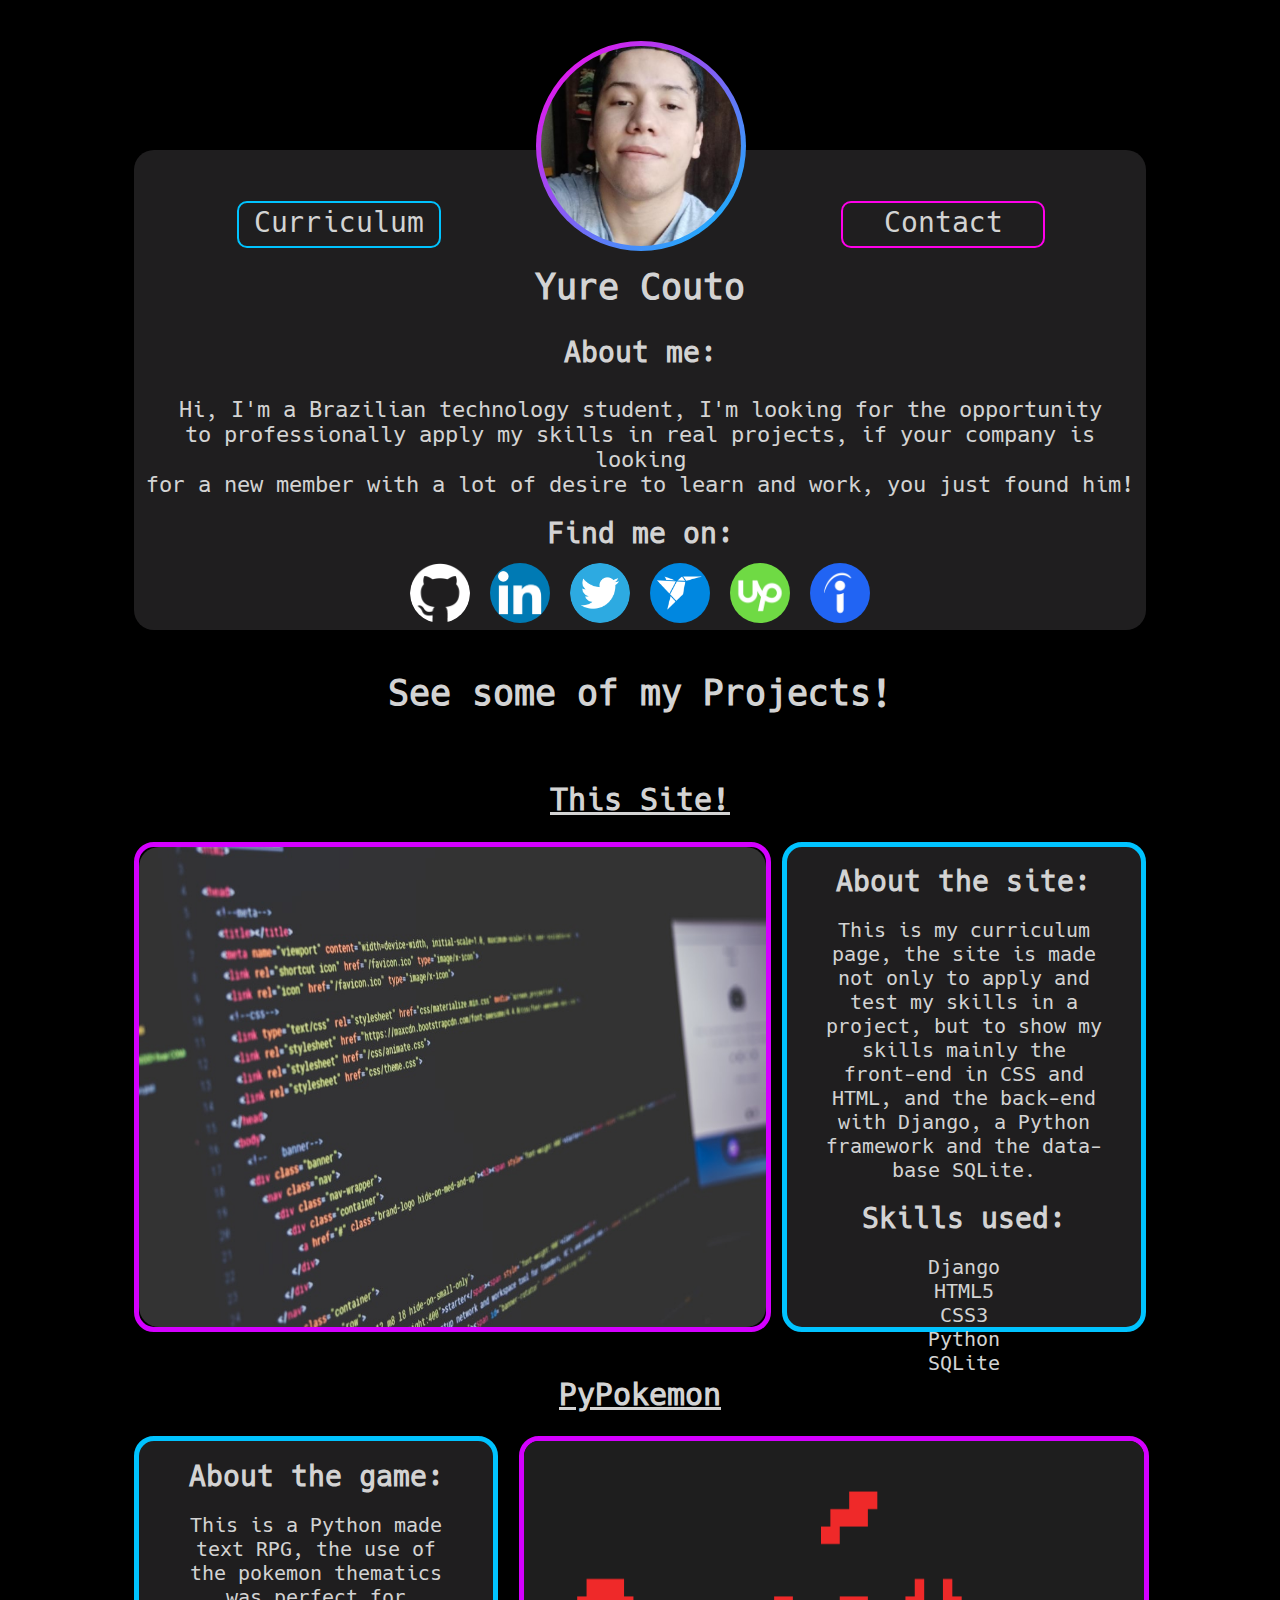
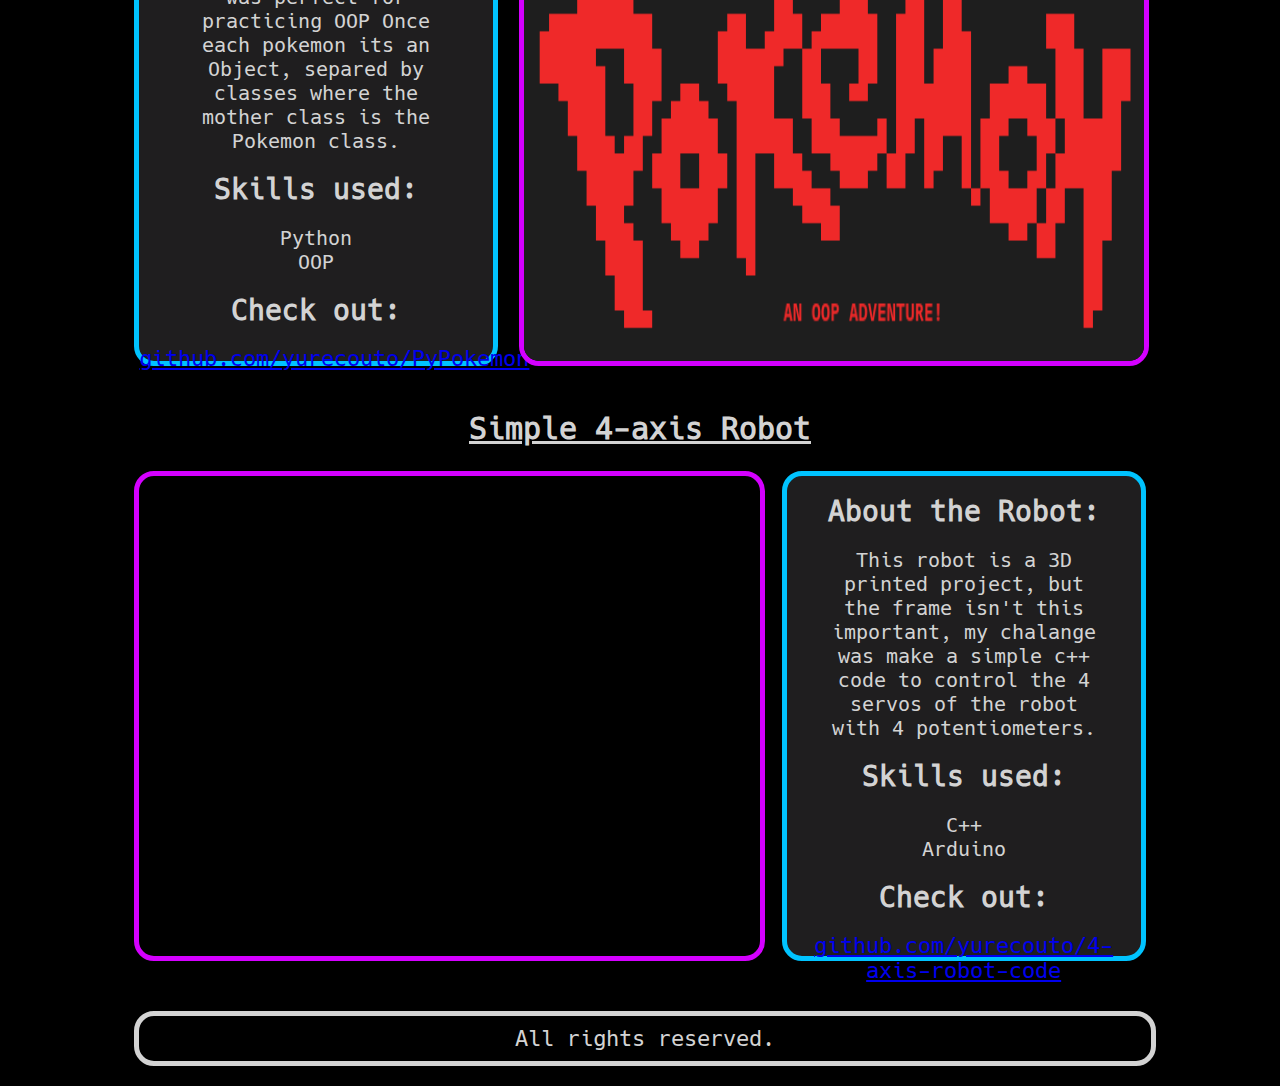
<file: index.htm>
<!DOCTYPE html>
<html lang="en">

    <head>
        <meta charset="UTF-8">
        <meta http-equiv="X-UA-Compatible" content="IE=edge">
        <meta name="viewport" content="width=device-width, initial-scale=1.0">
        <title>Yure Couto | Home</title>

        <link rel="stylesheet" type="text/css" href="css/style_home.css">

    </head>

    <body>

        <div id="container">

            <header>

                <div id="center">

                    <div id="gradient">

                        <a href="index.htm"><img src="images/profile_pic.jpeg"></a>
        
                    </div>

                    <div id="curriculum">
                        
                        <a href="curriculum.htm">Curriculum</a>

                    </div>

                    <div id="contact">

                        <a href="contact.htm">Contact</a>

                    </div>

                </div>

                <h2 id="title">Yure Couto</h2>

                <div id="about">

                    <h3>About me:</h3>

                    <p>
                        
                        Hi, I'm a Brazilian technology student, I'm looking for the opportunity <br>
                        to professionally apply my skills in real projects, if your company is looking <br>
                        for a new member with a lot of desire to learn and work, you just found him! <br>

                    </p>

                </div>

                <div id="find">
    
                    <h3 id="message">Find me on:</h3>

                    <div id="links">
        
                        <a href="https://github.com/yurecouto"                              ><img src="images/github.png"       ></a>
                        <a href="https://www.linkedin.com/in/yure-couto-8951a5176/"         ><img src="images/linkedin.png"     ></a>
                        <a href="https://twitter.com/yure_bcouto"                           ><img src="images/twitter.png"      ></a>
                        <a href="https://www.freelancer.com/u/yurecouto"                    ><img src="images/freelancer.png"   ></a>
                        <a href="https://www.upwork.com/freelancers/~01014c6aa15efe5bc1"    ><img src="images/upwork.png"       ></a>
                        <a href="https://my.indeed.com/p/yurec-zlal3ta"                     ><img src="images/indeed.png"       ></a>
        
                    </div>
                
                </div> <!--End of links-->

            </header> <!--End of header-->

            <article>

                <h1>See some of my Projects!</h1>

            <article>

                <h2>This Site!</h2>

                <div id="info_3">

                    <h1>About the site:</h1>

                    <p>

                        This is my curriculum page, the site is made not only to apply and test my skills in a project, but to show my skills
                        mainly the front-end in CSS and HTML, and the back-end with Django, a Python framework and the data-base SQLite.  <br>

                    </p>

                    <h1>Skills used:</h1>

                    <p>
                        
                        Django<br>
                        HTML5<br>
                        CSS3<br>
                        Python<br>
                        SQLite
                        
                    </p>

                </div>

                <div id="project_3">

                    <img src="images/site.jpeg">

                </div>

            </article> <!--End of article-->

            <article>

                <h2>PyPokemon</h2>

                <div id="info_1">

                    <h1>About the game:</h1>

                    <p>

                        This is a Python made text RPG, the use of the pokemon thematics was perfect for practicing OOP 
                        Once each pokemon its an Object, separed by classes where the mother class is the Pokemon class. <br>

                    </p>

                    <h1>Skills used:</h1>

                    <p>
                    Python<br>
                    OOP<br>
                    </p>

                    <h1>Check out:</h1>
                    
                    <a href="https://github.com/yurecouto/PyPokemon">github.com/yurecouto/PyPokemon</a>

                </div>

                <div id="project_1">

                    <img src="images/pypokemon.png" alt="">

                </div>

            </article> <!--End of article-->

            <article>

                <h2>Simple 4-axis Robot</h2>

                <div id="info_2">

                    <h1>About the Robot:</h1>

                    <p>

                        This robot is a 3D printed project, but the frame isn't this important, my chalange was make a simple c++ code to
                        control the 4 servos of the robot with 4 potentiometers. <br>


                    </p>

                    <h1>Skills used:</h1>

                    <p>
                    C++<br>
                    Arduino<br>
                    </p>

                    <h1>Check out:</h1>
                    
                    <a href="https://github.com/yurecouto/4-axis-robot-code">github.com/yurecouto/4-axis-robot-code</a>

                </div>

                <div id="project_2">

                    <iframe 
                    width="560" 
                    height="315" 
                    src="https://www.youtube.com/embed/uOqmjRZzQQs" 
                    title="YouTube video player" 
                    frameborder="0" 
                    allow="accelerometer; autoplay; clipboard-write; encrypted-media; gyroscope; picture-in-picture" 
                    allowfullscreen></iframe>

                </div>

            </article> <!--End of article-->


            <footer>

                All rights reserved.

            </footer> <!--End of footer-->
            
        </div> <!--End of container-->
        
    </body>

</html>
</file>
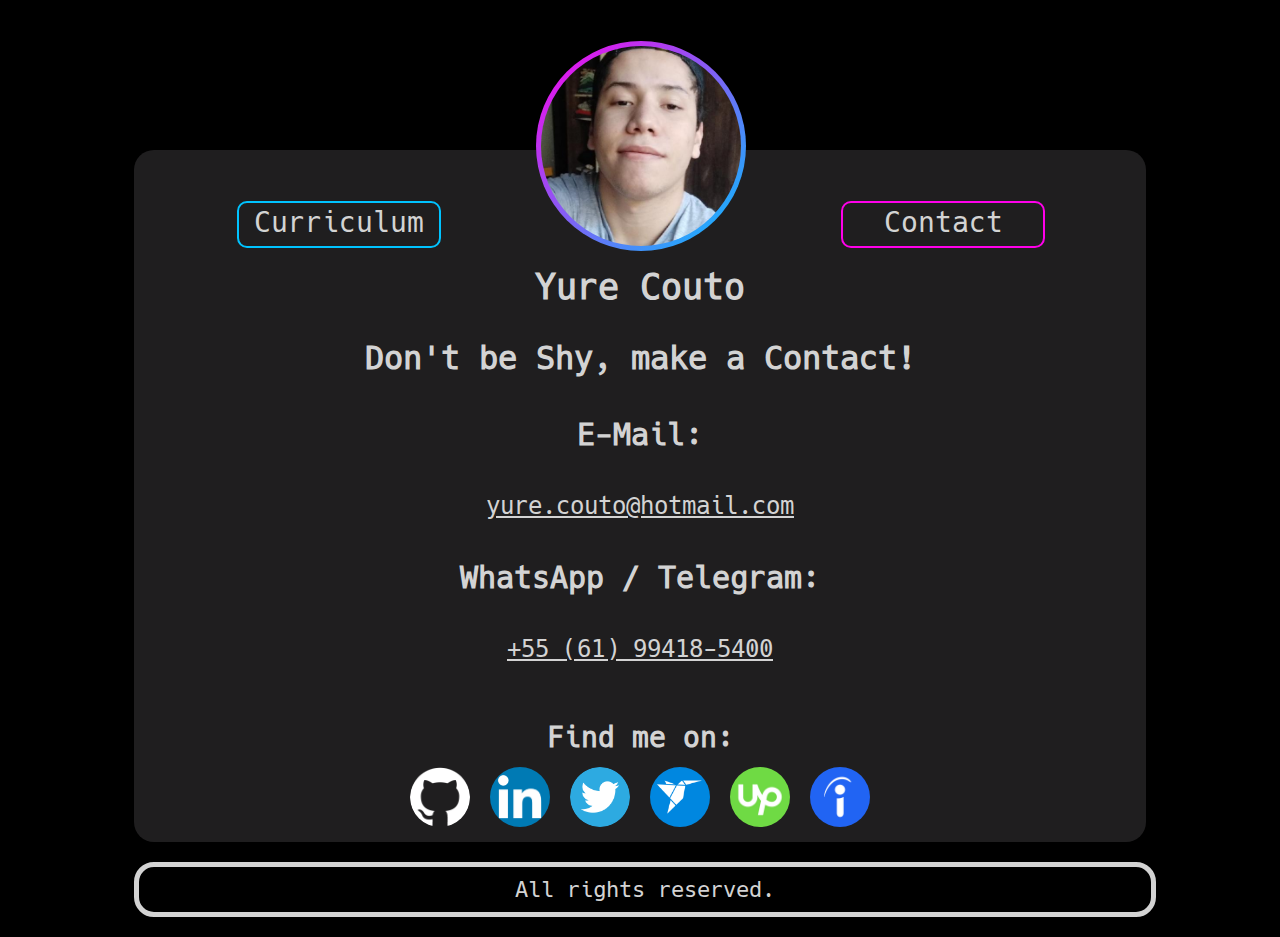
<file: contact.htm>
<!DOCTYPE html>
<html lang="en">

    <head>
        <meta charset="UTF-8">
        <meta http-equiv="X-UA-Compatible" content="IE=edge">
        <meta name="viewport" content="width=device-width, initial-scale=1.0">
        <title>Yure Couto | Contact</title>

        <link rel="stylesheet" type="text/css" href="css/style_contact.css">

    </head>

    <body>

        <div id="container">

            <header>

                <div id="center">

                    <div id="gradient">

                        <a href="index.htm"><img src="images/profile_pic.jpeg"></a>
        
                    </div>

                    <div id="curriculum">

                        <a href="curriculum.htm">Curriculum</a>

                    </div>

                    <div id="contact">

                        <a href="contact.htm">Contact</a>

                    </div>

                </div>

                <h2 id="title">Yure Couto</h2>

                <div id="about">

                    <h3>Don't be Shy, make a Contact!</h3>
                        
                        <h4>E-Mail:</h4>
                        <span>yure.couto@hotmail.com</span> 

                        <br>
            
                        <h4>WhatsApp / Telegram:</h4>
                        <span>+55 (61) 99418-5400</span>
                        
                </div> 

                <br>
                <br>

                <div id="find">
    
                    <h3 id="message">Find me on:</h3>

                    <div id="links">
        
                        <a href="https://github.com/yurecouto"                              ><img src="images/github.png"       ></a>
                        <a href="https://www.linkedin.com/in/yure-couto-8951a5176/"         ><img src="images/linkedin.png"     ></a>
                        <a href="https://twitter.com/yure_bcouto"                           ><img src="images/twitter.png"      ></a>
                        <a href="https://www.freelancer.com/u/yurecouto"                    ><img src="images/freelancer.png"   ></a>
                        <a href="https://www.upwork.com/freelancers/~01014c6aa15efe5bc1"    ><img src="images/upwork.png"       ></a>
                        <a href="https://my.indeed.com/p/yurec-zlal3ta"                     ><img src="images/indeed.png"       ></a>
        
                    </div>
                
                </div> <!--End of links-->

            </header> <!--End of header-->

            <footer>

                All rights reserved.

            </footer> <!--End of footer-->
            
        </div> <!--End of container-->
        
    </body>

</html>
</file>
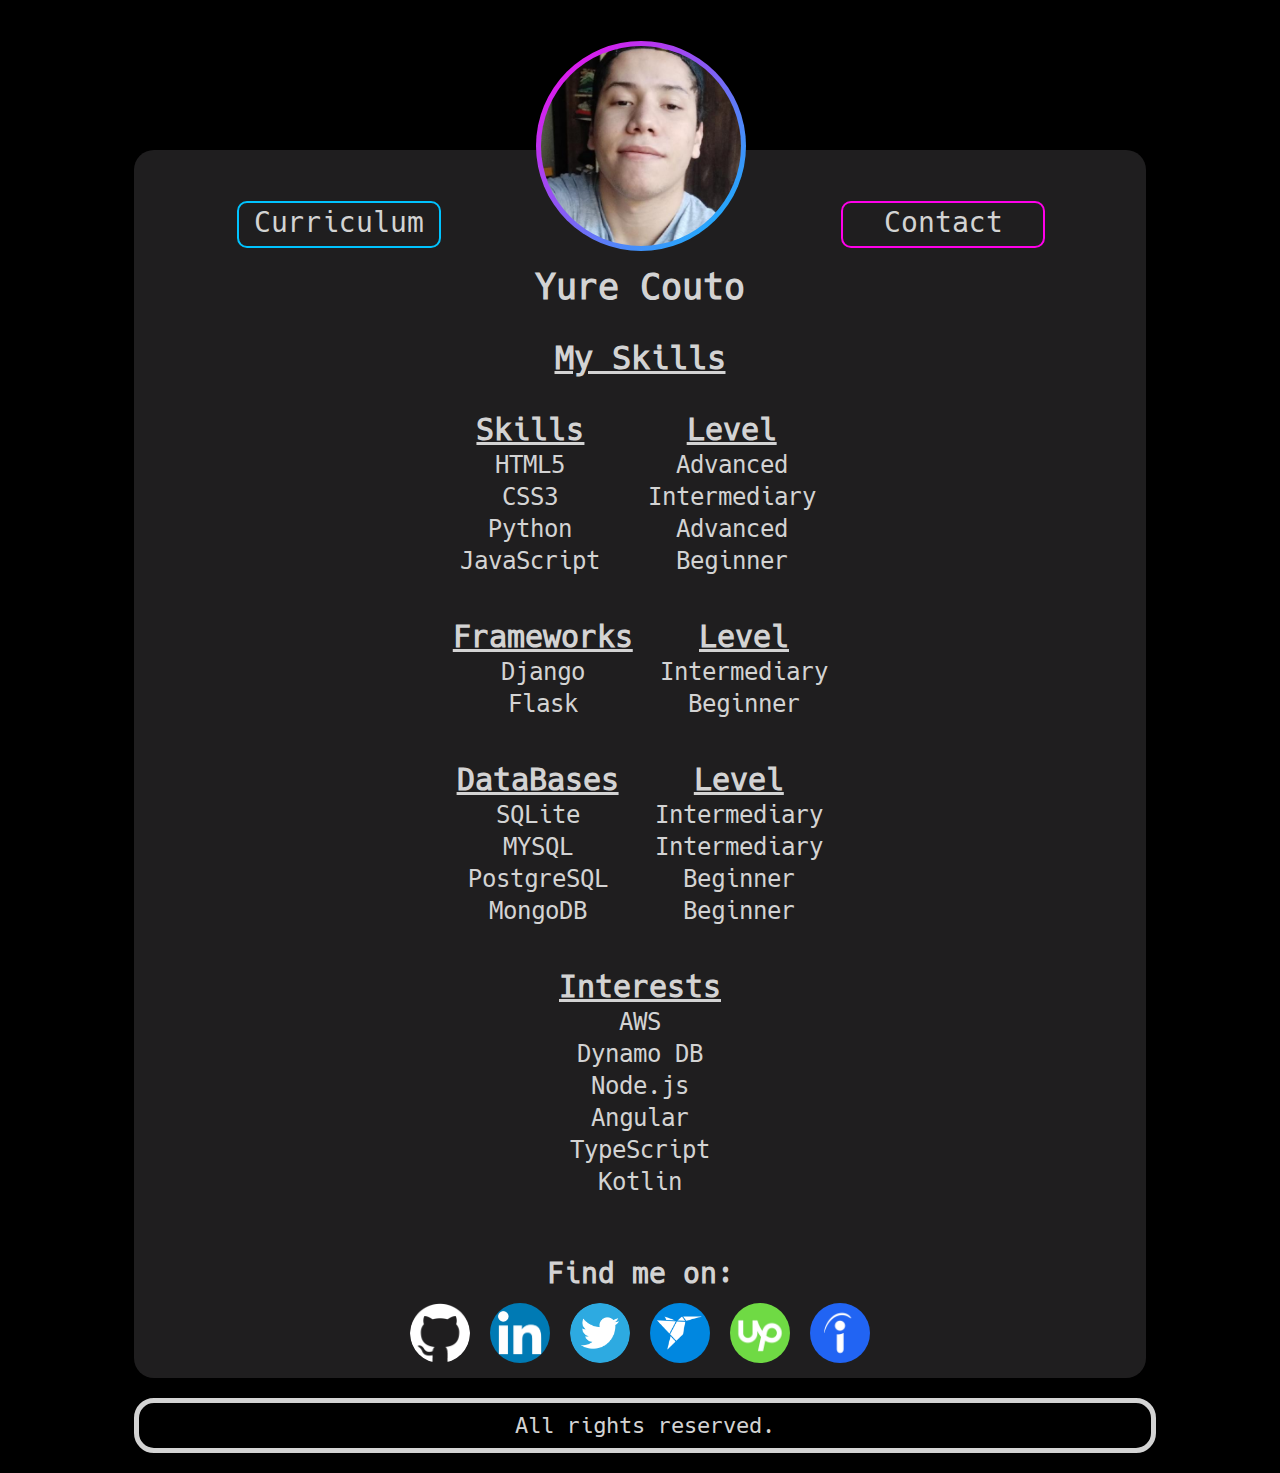
<file: curriculum.htm>
<!DOCTYPE html>
<html lang="en">

    <head>
        <meta charset="UTF-8">
        <meta http-equiv="X-UA-Compatible" content="IE=edge">
        <meta name="viewport" content="width=device-width, initial-scale=1.0">
        <title>Yure Couto | Contact</title>

        <link rel="stylesheet" type="text/css" href="css/style_curriculum.css">

    </head>

    <body>

        <div id="container">

            <header>

                <div id="center">

                    <div id="gradient">

                        <a href="index.htm"><img src="images/profile_pic.jpeg"></a>
        
                    </div>

                    <div id="curriculum">

                        <a href="curriculum.htm">Curriculum</a>

                    </div>

                    <div id="contact">

                        <a href="contact.htm">Contact</a>

                    </div>

                </div>

                <h2 id="title">Yure Couto</h2>

                <div id="about">

                    <h3>My Skills</h3>
                        
                    <table>

                        <thead>

                            <tr>

                                <th>Skills</th>
                                <th>Level</th>

                            </tr>

                        </thead>

                        <tbody>

                            <tr>

                                <td>HTML5</td>
                                <td>Advanced</td>

                            </tr>

                            <tr>

                                <td>CSS3</td>
                                <td>Intermediary</td>

                            </tr>

                            <tr>

                                <td>Python</td>
                                <td>Advanced</td>

                            </tr>

                            <tr>

                                <td>JavaScript</td>
                                <td>Beginner</td>

                            </tr>

                        </tbody>
                    
                    </table>

                    <br>
                    <br>
                    
                    <table>

                        <thead>

                            <tr>

                                <th>Frameworks</th>
                                <th>Level</th>

                            </tr>

                        </thead>

                        <tbody>

                            <tr>

                                <td>Django</td>
                                <td>Intermediary</td>

                            </tr>

                            <tr>

                                <td>Flask</td>
                                <td>Beginner</td>

                            </tr>

                        </tbody>

                    </table>  

                    <br>
                    <br>

                    <table>

                        <thead>

                            <tr>

                                <th>DataBases</th>
                                <th>Level</th>

                            </tr>

                        </thead>

                        <tbody>

                            <tr>

                                <td>SQLite</td>
                                <td>Intermediary</td>

                            </tr>

                            <tr>

                                <td>MYSQL</td>
                                <td>Intermediary</td>

                            </tr>

                            <tr>

                                <td>PostgreSQL</td>
                                <td>Beginner</td>

                            </tr>

                            <tr>

                                <td>MongoDB</td>
                                <td>Beginner</td>

                            </tr>

                        </tbody>

                    </table>

                    <table>

                        <thead>

                            <tr>

                                <th>Interests</th>

                            </tr>

                        </thead>

                        <br>
                        <br>

                        <tbody>

                            <tr>

                                <td>AWS</td>

                            </tr>

                            <tr>

                                <td>Dynamo DB</td>

                            </tr>

                            <tr>

                                <td>Node.js</td>

                            </tr>

                            <tr>

                                <td>Angular</td>

                            </tr>

                            <tr>

                                <td>TypeScript</td>

                            </tr>

                            <tr>

                                <td>Kotlin</td>

                            </tr>

                        </tbody>

                    </table>

                </div>

                <br>
                <br>

                <div id="find">
    
                    <h3 id="message">Find me on:</h3>

                    <div id="links">
        
                        <a href="https://github.com/yurecouto"                              ><img src="images/github.png"       ></a>
                        <a href="https://www.linkedin.com/in/yure-couto-8951a5176/"         ><img src="images/linkedin.png"     ></a>
                        <a href="https://twitter.com/yure_bcouto"                           ><img src="images/twitter.png"      ></a>
                        <a href="https://www.freelancer.com/u/yurecouto"                    ><img src="images/freelancer.png"   ></a>
                        <a href="https://www.upwork.com/freelancers/~01014c6aa15efe5bc1"    ><img src="images/upwork.png"       ></a>
                        <a href="https://my.indeed.com/p/yurec-zlal3ta"                     ><img src="images/indeed.png"       ></a>
        
                    </div>
                
                </div> <!--End of links-->

            </header> <!--End of header-->

            <footer>

                All rights reserved.

            </footer> <!--End of footer-->
            
        </div> <!--End of container-->
        
    </body>

</html>
</file>
<file: css/style_home.css>
body {
    background-color: black;
    font-family: Hack;
    color: rgb(211, 211, 211);
}

@font-face {
    font-family: Hack;
    src: url(../fonts/Hack-Regular.ttf);
}

#container {
    width: 80%;
    height: 100%;
    border-radius: 20px;
    margin: 0 auto;
    margin-top: 150px;
    text-align: center;
}

/*------------ HEAD OF THE SITE ------------*/
header {
    width: 100%;
    height: 480px;
    background-color: rgba(31,30,31,255);
    border-radius: 20px;
}

#center {
    border: 1px solid transparent;
    width: 100%;
    height: 100px;
}

#gradient img {
    height: 200px;
    width: 200px;
    border-radius: 100px;
    margin-top: 5px;
}

#gradient {
    margin-top: -110px;
    float: center;
    border-radius: 100%;
    height: 210px;
    width: 210px;
    margin-left: auto;
    margin-right: auto;
    background: linear-gradient(-45deg, rgb(0, 195, 255), rgb(255, 0, 234));
}

#contact {
    padding-top: 3px;
    float: right;
    width: 200px;
    height: 40px;
    border-radius: 10px;
    border: 2px solid  rgb(255, 0, 234);
    background-color: rgba(31,30,31,255);
    margin-top: -50px;
    margin-right: 10%;
}

#curriculum {
    padding-top: 3px;
    float: left;
    width: 200px;
    height: 40px;
    border-radius: 10px;
    border: 2px solid rgb(0, 195, 255);
    background-color: rgba(31,30,31,255);
    margin-top: -50px;
    margin-left: 10%;
}

#curriculum a, #contact a {
    color: rgb(211, 211, 211);
    font-size: 28px;
    text-decoration: none;
}

#curriculum a:hover, #contact a:hover {
    text-decoration: underline;
}

#title {
    margin-top: 15px;
    font-size: 35px;
}

#about {
    margin-top: -5;
}

#about h3 {
    font-size: 28px;
}

#about p {
    font-size: 22px;
}

#find {
    margin-top: -100px;
}

#links {
    width: 100%;
    height: 60px;
}

#links img{
    border-radius: 100%;
    margin-top: -15px;
    height: 60px;
    width: 60px;
    padding-left: 5px;
    padding-right: 5px;
}

#message {
    width: 100%;
    margin-top: 120px;
    font-size: 28px;
}

/*------------Posts------------*/

article {
    border-radius: 20px;
    height: 100%;
    width: 100%;
    margin-top: 20px;
    float: left;
}

article h1 {
    font-size: 35px;
}

article h2 {
    font-size: 30px;
    text-decoration: underline;
}

#info_1 {
    background: rgba(31,30,31,255);
    float: left;
    height: 520px;
    width: 35%;
    border: 5px solid rgb(0, 195, 255);
    border-radius: 20px;
}

#info_1 h1{
    font-size: 28px;
}

#info_1 p{
    font-size: 20px;
    width: 80%;
    margin-left: auto;
    margin-right: auto;
}

#info_1 a {
    font-size: 22px;
}

#project_1 {
    float: right;
    height: 520px;
    width: 62%;
    border-radius: 20px;
}

#project_1 img {
    border-radius: 20px;
    height: 520px;
    width: 99%;
    border: 5px solid rgb(212, 0, 255);
}

#info_2 {
    background: rgba(31,30,31,255);
    float: right;
    height: 480px;
    width: 35%;
    border: 5px solid rgb(0, 195, 255);
    border-radius: 20px;
}

#info_2 h1{
    font-size: 28px;
}

#info_2 p{
    font-size: 20px;
    width: 80%;
    margin-left: auto;
    margin-right: auto;
}

#info_2 a {
    font-size: 22px;
}

#project_2 {
    float: left;
    height: 520px;
    width: 62%;
    border-radius: 20px;
}

#project_2 iframe {
    border-radius: 20px;
    height: 480px;
    width: 99%;
    border: 5px solid rgb(212, 0, 255);
}

#info_3 {
    background: rgba(31,30,31,255);
    float: right;
    height: 480px;
    width: 35%;
    border: 5px solid rgb(0, 195, 255);
    border-radius: 20px;
}

#info_3 h1{
    font-size: 28px;
}

#info_3 p{
    font-size: 20px;
    width: 80%;
    margin-left: auto;
    margin-right: auto;
}

#info_3 a {
    font-size: 22px;
}

#project_3 {
    float: left;
    height: 480px;
    width: 62%;
    border-radius: 20px;
    border: 5px solid rgb(212, 0, 255);
}

#project_3 img {
    border-radius: 20px;
    height: 480px;
    width: 100%;

}

/*------------Footer------------*/

footer {
    padding-top: 10px;
    padding-bottom: 10px;
    font-size: 22px;
    border: 5px solid rgb(211, 211, 211);
    border-radius: 20px;
    height: 100%;
    float: left;
    width: 100%;
    margin: 20px;
    margin-left: 0px;
}
</file>
<file: css/style_contact.css>
body {
    background-color: black;
    font-family: Hack;
    color: rgb(211, 211, 211);
}

@font-face {
    font-family: Hack;
    src: url(../fonts/Hack-Regular.ttf);
}

#container {
    width: 80%;
    height: 100%;
    border-radius: 20px;
    margin: 0 auto;
    margin-top: 150px;
    text-align: center;
}

/*------------ HEAD OF THE SITE ------------*/
header {
    width: 100%;
    height: 100%;
    /*background: rgba(31,30,31,255);*/
    background-color: rgba(31,30,31,255);
    border-radius: 20px;
}

#center {
    border: 1px solid transparent;
    width: 100%;
    height: 100px;
}

#gradient img {
    height: 200px;
    width: 200px;
    border-radius: 100px;
    margin-top: 5px;
}

#gradient {
    margin-top: -110px;
    float: center;
    border-radius: 100%;
    height: 210px;
    width: 210px;
    margin-left: auto;
    margin-right: auto;
    background: linear-gradient(-45deg, rgb(0, 195, 255), rgb(255, 0, 234));
}

#contact {
    padding-top: 3px;
    float: right;
    width: 200px;
    height: 40px;
    border-radius: 10px;
    border: 2px solid  rgb(255, 0, 234);
    background-color: rgba(31,30,31,255);
    margin-top: -50px;
    margin-right: 10%;
}

#curriculum {
    padding-top: 3px;
    float: left;
    width: 200px;
    height: 40px;
    border-radius: 10px;
    border: 2px solid rgb(0, 195, 255);
    background-color: rgba(31,30,31,255);
    margin-top: -50px;
    margin-left: 10%;
}

#curriculum a, #contact a {
    color: rgb(211, 211, 211);
    font-size: 28px;
    text-decoration: none;
}

#curriculum a:hover, #contact a:hover {
    text-decoration: underline;
}

#title {
    margin-top: 15px;
    font-size: 35px;
}

#about {
    margin-top: -5;
}

#about h3 {
    font-size: 32px;
}

#about h4 {
    font-size: 30px;
}

#about span {
    font-size: 24px;
    text-decoration: underline;
}

#find {
    margin-top: -100px;
}

#links {
    width: 100%;
    height: 60px;
}

#links img{
    border-radius: 100%;
    margin-top: -15px;
    height: 60px;
    width: 60px;
    padding-left: 5px;
    padding-right: 5px;
}

#message {
    width: 100%;
    margin-top: 120px;
    font-size: 28px;
}

table {
    margin-left: auto;
    margin-right: auto;
    width: 40%;
}

table th {
    font-size: 30px;
    text-decoration: underline;
}
table tr {
    font-size: 24px;
}


/*------------Footer------------*/

footer {
    padding-top: 10px;
    padding-bottom: 10px;
    font-size: 22px;
    border: 5px solid rgb(211, 211, 211);
    border-radius: 20px;
    height: 100%;
    float: left;
    width: 100%;
    margin: 20px;
    margin-left: 0px;
}
</file>
<file: css/style_curriculum.css>
body {
    background-color: black;
    font-family: Hack;
    color: rgb(211, 211, 211);
}

@font-face {
    font-family: Hack;
    src: url(../fonts/Hack-Regular.ttf);
}

#container {
    width: 80%;
    height: 100%;
    border-radius: 20px;
    margin: 0 auto;
    margin-top: 150px;
    text-align: center;
}

/*------------ HEAD OF THE SITE ------------*/
header {
    width: 100%;
    height: 100%;
    /*background: rgba(31,30,31,255);*/
    background-color: rgba(31,30,31,255);
    border-radius: 20px;
}

#center {
    border: 1px solid transparent;
    width: 100%;
    height: 100px;
}

#gradient img {
    height: 200px;
    width: 200px;
    border-radius: 100px;
    margin-top: 5px;
}

#gradient {
    margin-top: -110px;
    float: center;
    border-radius: 100%;
    height: 210px;
    width: 210px;
    margin-left: auto;
    margin-right: auto;
    background: linear-gradient(-45deg, rgb(0, 195, 255), rgb(255, 0, 234));
}

#contact {
    padding-top: 3px;
    float: right;
    width: 200px;
    height: 40px;
    border-radius: 10px;
    border: 2px solid  rgb(255, 0, 234);
    background-color: rgba(31,30,31,255);
    margin-top: -50px;
    margin-right: 10%;
}

#curriculum {
    padding-top: 3px;
    float: left;
    width: 200px;
    height: 40px;
    border-radius: 10px;
    border: 2px solid rgb(0, 195, 255);
    background-color: rgba(31,30,31,255);
    margin-top: -50px;
    margin-left: 10%;
}

#curriculum a, #contact a {
    color: rgb(211, 211, 211);
    font-size: 28px;
    text-decoration: none;
}

#curriculum a:hover, #contact a:hover {
    text-decoration: underline;
}

#title {
    margin-top: 15px;
    font-size: 35px;
}

#about {
    margin-top: -5;
}

#about h3 {
    font-size: 32px;
    text-decoration: underline;
}

#about p {
    font-size: 22px;
}

#find {
    margin-top: -100px;
}

#links {
    width: 100%;
    height: 60px;
}

#links img{
    border-radius: 100%;
    margin-top: -15px;
    height: 60px;
    width: 60px;
    padding-left: 5px;
    padding-right: 5px;
}

#message {
    width: 100%;
    margin-top: 120px;
    font-size: 28px;
}

table {
    margin-left: auto;
    margin-right: auto;
    width: 40%;
}

table th {
    font-size: 30px;
    text-decoration: underline;
}
table tr {
    font-size: 24px;
}


/*------------Footer------------*/

footer {
    padding-top: 10px;
    padding-bottom: 10px;
    font-size: 22px;
    border: 5px solid rgb(211, 211, 211);
    border-radius: 20px;
    height: 100%;
    float: left;
    width: 100%;
    margin: 20px;
    margin-left: 0px;
}
</file>
